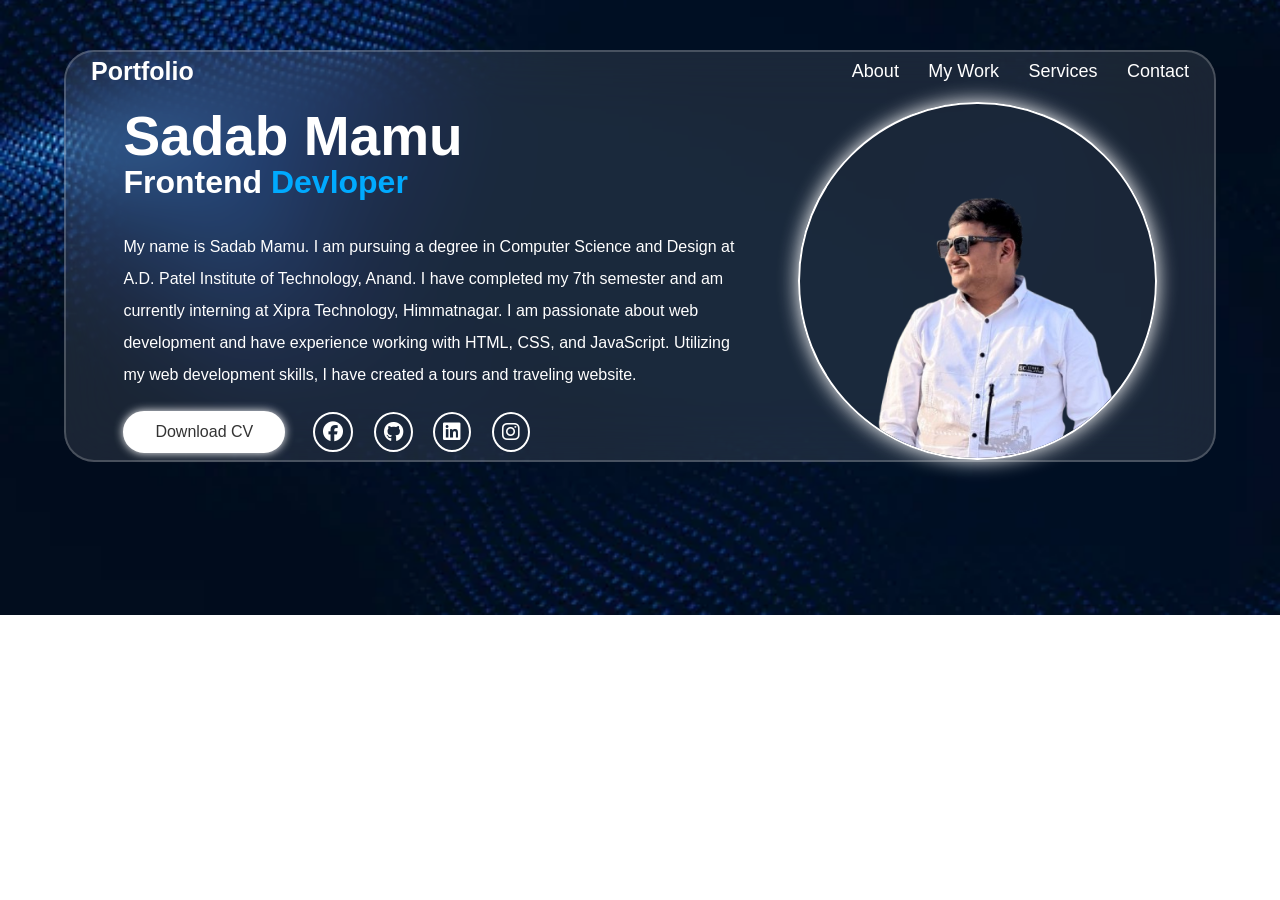
<file: my portfolio/index.html>
<!DOCTYPE html>
<html lang="en">
<head>
    <meta charset="UTF-8">
    <meta name="viewport" content="width=device-width, initial-scale=1.0">
    <link rel="stylesheet" href="https://cdnjs.cloudflare.com/ajax/libs/font-awesome/6.7.2/css/all.min.css" integrity="sha512-Evv84Mr4kqVGRNSgIGL/F/aIDqQb7xQ2vcrdIwxfjThSH8CSR7PBEakCr51Ck+w+/U6swU2Im1vVX0SVk9ABhg==" crossorigin="anonymous" referrerpolicy="no-referrer" />
    <link rel="stylesheet" href="style.css">
    <title>My Portfolio</title>
</head>
<body>
            <div class="container">

                <header class="animated">
                        <a href="portfolio.html" class="logo">Portfolio</a>

                        <nav class="navbar">
                         <a href="about.html">About</a>
                         <a href="portfolio.html">My Work</a>
                         <a href="service.html">Services</a>
                         <a href="contact.html">Contact</a>

                        </nav>
                </header>

                <section class="home animated">
                    <div class="home-detail">
                        <h1>Sadab Mamu</h1>
                        <h2>Frontend <span>Devloper</span></h2>
                        <p>My name is Sadab Mamu. I am pursuing a degree in Computer
                            Science and Design at A.D. Patel Institute of Technology, Anand. I
                            have completed my 7th semester and am currently interning at
                            Xipra Technology, Himmatnagar. I am passionate about web
                            development and have experience working with HTML, CSS, and
                            JavaScript. Utilizing my web development skills, I have created a
                            tours and traveling website.
                            </p>
                            <div class="download-social">
                                <a href="/my portfolio/image/My Resume (1).pdf" class="btn" download="">Download CV</a>
                                <div class="social-icon">
                                    <a href="https://www.facebook.com/sadab.mamu.7" target="_blank"><i class="fa-brands fa-facebook"></i></a>
                                    <a href="https://github.com/Sadab-WebDevloper" target="_blank"><i class="fa-brands fa-github"></i></a>
                                    <a href="https://www.linkedin.com/in/sadab-mamu-a73707338/" target="_blank"><i class="fa-brands fa-linkedin"></i></a>
                                    <a href="https://www.instagram.com/sadab_mamu/?next=%2F&hl=en" target="_blank"><i class="fa-brands fa-instagram"></i></a>

                                </div>
                            </div>
                    </div>
                    <div class="home-img">
                        <div class="img-box">
                            <img src="/my portfolio/image/profile.png" alt="">
                        </div>
                    </div>
                </section>

               

                

            </div>
</body>
</html>
</file>
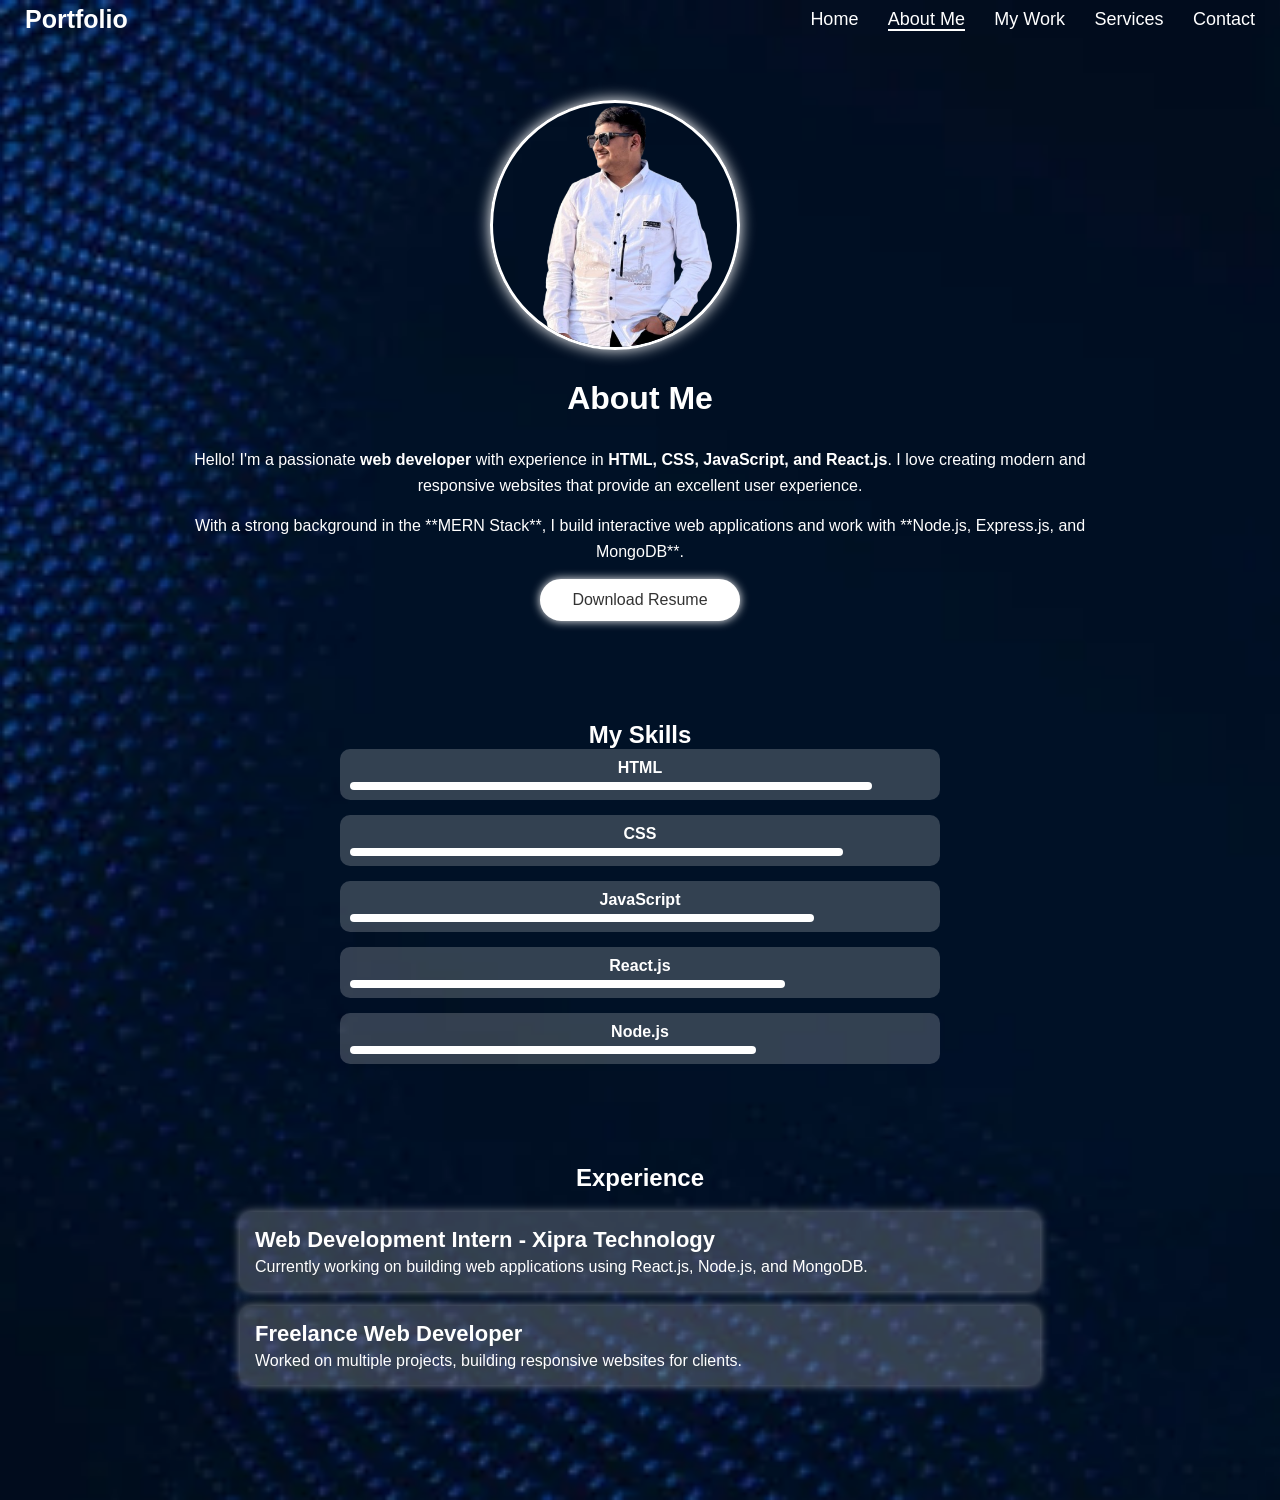
<file: my portfolio/about.html>
<!DOCTYPE html>
<html lang="en">
<head>
    <meta charset="UTF-8">
    <meta name="viewport" content="width=device-width, initial-scale=1.0">
    <title>About Me</title>
    <link rel="stylesheet" href="style.css">
    <link rel="stylesheet" href="https://cdnjs.cloudflare.com/ajax/libs/font-awesome/6.7.2/css/all.min.css" integrity="sha512-Evv84Mr4kqVGRNSgIGL/F/aIDqQb7xQ2vcrdIwxfjThSH8CSR7PBEakCr51Ck+w+/U6swU2Im1vVX0SVk9ABhg==" crossorigin="anonymous" referrerpolicy="no-referrer" />

</head>
<body>
    <header>
        <a href="index.html" class="logo">Portfolio</a>
        <nav class="navbar">
            <a href="index.html">Home</a>
            <a href="about.html" class="active">About Me</a>
            <a href="portfolio.html">My Work</a>
            <a href="service.html">Services</a>
            <a href="contact.html">Contact</a>
        </nav>
    </header>

    <section class="about">
        <div class="about-content">
            <div class="about-img">
                <img src="/my portfolio/image/profile.png" alt="My Photo">
            </div>
            <div class="about-text">
                <h2>About Me</h2>
                <p>Hello! I'm a passionate <strong>web developer</strong> with experience in <strong>HTML, CSS, JavaScript, and React.js</strong>. I love creating modern and responsive websites that provide an excellent user experience.</p>
                <p>With a strong background in the **MERN Stack**, I build interactive web applications and work with **Node.js, Express.js, and MongoDB**.</p>
                <a href="/my portfolio/image/My Resume (1).pdf" download class="btn">Download Resume</a>
            </div>
        </div>
    </section>

    <section class="skills">
        <h2>My Skills</h2>
        <div class="skills-container">
            <div class="skill"><span>HTML</span><div class="progress" style="width: 90%;"></div></div>
            <div class="skill"><span>CSS</span><div class="progress" style="width: 85%;"></div></div>
            <div class="skill"><span>JavaScript</span><div class="progress" style="width: 80%;"></div></div>
            <div class="skill"><span>React.js</span><div class="progress" style="width: 75%;"></div></div>
            <div class="skill"><span>Node.js</span><div class="progress" style="width: 70%;"></div></div>
        </div>
    </section>

    <section class="experience">
        <h2>Experience</h2>
        <div class="timeline">
            <div class="event">
                <h3>Web Development Intern - Xipra Technology</h3>
                <p>Currently working on building web applications using React.js, Node.js, and MongoDB.</p>
            </div>
            <div class="event">
                <h3>Freelance Web Developer</h3>
                <p>Worked on multiple projects, building responsive websites for clients.</p>
            </div>
        </div>
    </section>
</body>
</html>
</file>
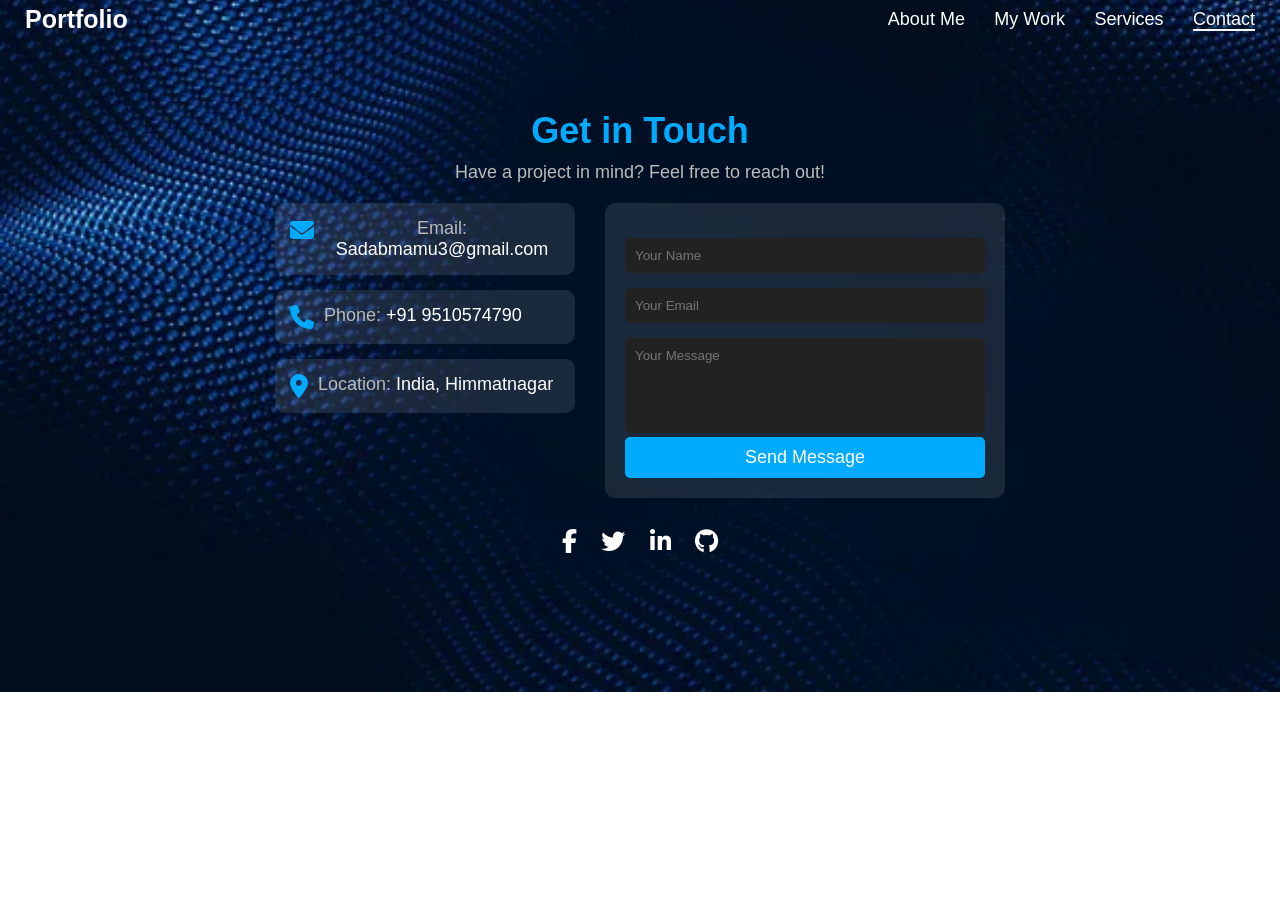
<file: my portfolio/contact.html>
<!DOCTYPE html>
<html lang="en">
<head>
    <meta charset="UTF-8">
    <meta name="viewport" content="width=device-width, initial-scale=1.0">
    <title>Contact</title>
    <link rel="stylesheet" href="style.css">
    <link rel="stylesheet" href="https://cdnjs.cloudflare.com/ajax/libs/font-awesome/6.7.2/css/all.min.css" integrity="sha512-Evv84Mr4kqVGRNSgIGL/F/aIDqQb7xQ2vcrdIwxfjThSH8CSR7PBEakCr51Ck+w+/U6swU2Im1vVX0SVk9ABhg==" crossorigin="anonymous" referrerpolicy="no-referrer" />

</head>
<body>
    <header>
        <a href="index.html" class="logo">Portfolio</a>
        <nav class="navbar">
            <a href="about.html">About Me</a>
            <a href="portfolio.html">My Work</a>
            <a href="service.html">Services</a>
            <a href="contact.html" class="active">Contact</a>
        </nav>
    </header>

    <section class="contact">
        <h2>Get in Touch</h2>
        <p>Have a project in mind? Feel free to reach out!</p>

        <div class="contact-container">
            <div class="contact-info">
                <div class="info-box">
                    <i class="fa-solid fa-envelope"></i>
                    <p>Email: <a href="mailto:your.email@example.com">Sadabmamu3@gmail.com</a></p>
                </div>
                <div class="info-box">
                    <i class="fas fa-phone"></i>
                    <p>Phone: <a href="tel:+1234567890"> +91 9510574790</a></p>
                </div>
                <div class="info-box">
                    <i class="fas fa-map-marker-alt"></i>
                    <p>Location: <a href=""> India, Himmatnagar</a></p>
                </div>
            </div>

            <form class="contact-form">
                <input type="text" name="name" placeholder="Your Name" required>
                <input type="email" name="email" placeholder="Your Email" required>
                <textarea name="message" rows="5" placeholder="Your Message" required></textarea>
                <button type="submit" class="btn1">Send Message</button>
            </form>
        </div>

        <div class="social-links">
            <a href="https://www.facebook.com/sadab.mamu.7" target="_blank"><i class="fab fa-facebook-f"></i></a>
            <a href="https://github.com/Sadab-WebDevloper" target="_blank"><i class="fab fa-twitter"></i></a>
            <a href="https://www.linkedin.com/in/sadab-mamu-a73707338/" target="_blank"><i class="fab fa-linkedin-in"></i></a>
            <a href="https://www.instagram.com/sadab_mamu/?next=%2F&hl=en" target="_blank"><i class="fab fa-github"></i></a>
        </div>
    </section>
</body>
</html>
</file>
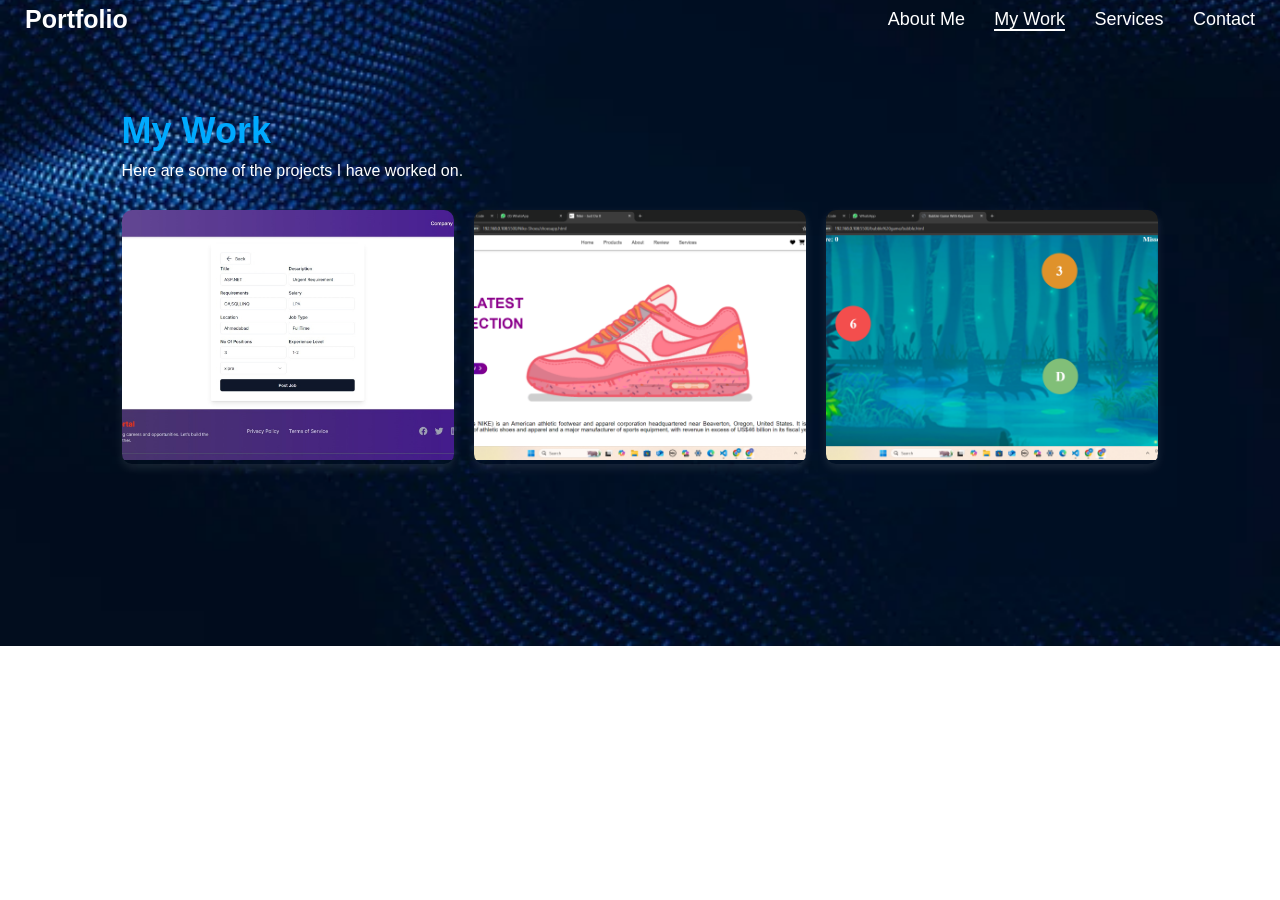
<file: my portfolio/portfolio.html>
<!DOCTYPE html>
<html lang="en">
<head>
    <meta charset="UTF-8">
    <meta name="viewport" content="width=device-width, initial-scale=1.0">
    <title>My Work</title>
    <link rel="stylesheet" href="style.css">
    <link rel="stylesheet" href="https://cdnjs.cloudflare.com/ajax/libs/font-awesome/6.7.2/css/all.min.css" integrity="sha512-Evv84Mr4kqVGRNSgIGL/F/aIDqQb7xQ2vcrdIwxfjThSH8CSR7PBEakCr51Ck+w+/U6swU2Im1vVX0SVk9ABhg==" crossorigin="anonymous" referrerpolicy="no-referrer" />

</head>
<body>
    <header>
        <a href="index.html" class="logo">Portfolio</a>
        <nav class="navbar">
            <a href="about.html">About Me</a>
            <a href="portfolio.html" class="active">My Work</a>
            <a href="service.html">Services</a>
            <a href="contact.html">Contact</a>
        </nav>
    </header>

    <section class="portfolio">
        <h2>My Work</h2>
        <p>Here are some of the projects I have worked on.</p>
        <div class="portfolio-container">
            <div class="portfolio-item">
                <img src="/my portfolio/image/job portal.jpeg" alt="Project 1">
                <div class="overlay">
                    <h3>Job Portal Website</h3>
                    <p>A React-based job portal for employers and job seekers.</p>
                    <a href="#">View Project</a>
                </div>
            </div>

            <div class="portfolio-item">
                <img src="/my portfolio/image/nike.png" alt="Project 2">
                <div class="overlay">
                    <h3>Nike - Shoes Website</h3>
                    <p>Shoes Purchasing Website</p>
                    <a href="http://192.168.0.108:5500/nike-website/index.html">View Project</a>
                </div>
            </div>

            <div class="portfolio-item">
                <img src="/my portfolio/image/bubble.png" alt="Project 3">
                <div class="overlay">
                    <h3>Bubble Game</h3>
                    <p>blast the bubble when you pressed key</p>
                    <a href="http://192.168.0.108:5500/bubble%20game/bubble.html">View Project</a>
                </div>
            </div>
        </div>
    </section>
</body>
</html>
</file>
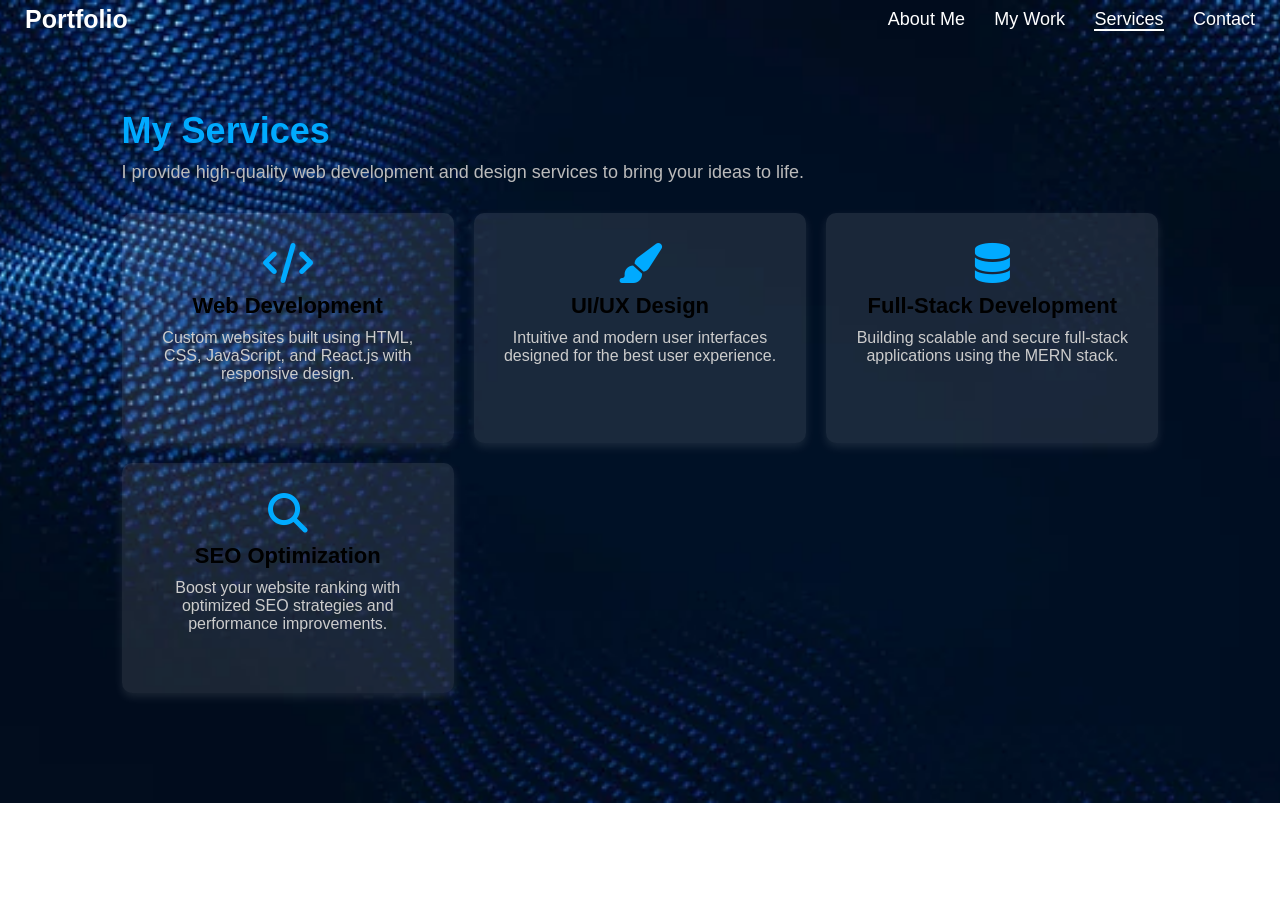
<file: my portfolio/service.html>
<!DOCTYPE html>
<html lang="en">
<head>
    <meta charset="UTF-8">
    <meta name="viewport" content="width=device-width, initial-scale=1.0">
    <title>Services</title>
    <link rel="stylesheet" href="style.css">
    <link rel="stylesheet" href="https://cdnjs.cloudflare.com/ajax/libs/font-awesome/6.7.2/css/all.min.css" integrity="sha512-Evv84Mr4kqVGRNSgIGL/F/aIDqQb7xQ2vcrdIwxfjThSH8CSR7PBEakCr51Ck+w+/U6swU2Im1vVX0SVk9ABhg==" crossorigin="anonymous" referrerpolicy="no-referrer" />

</head>
<body>
    <header>
        <a href="index.html" class="logo">Portfolio</a>
        <nav class="navbar">
            <a href="about.html">About Me</a>
            <a href="portfolio.html">My Work</a>
            <a href="service.html" class="active">Services</a>
            <a href="contact.html">Contact</a>
        </nav>
    </header>

    <section class="services">
        <h2>My Services</h2>
        <p>I provide high-quality web development and design services to bring your ideas to life.</p>

        <div class="services-container">
            <div class="service-card">
                <i class="fa-solid fa-code"></i>
                <h3>Web Development</h3>
                <p>Custom websites built using HTML, CSS, JavaScript, and React.js with responsive design.</p>
            </div>

            <div class="service-card">
                <i class="fas fa-paint-brush"></i>
                <h3>UI/UX Design</h3>
                <p>Intuitive and modern user interfaces designed for the best user experience.</p>
            </div>

            <div class="service-card">
                <i class="fas fa-database"></i>
                <h3>Full-Stack Development</h3>
                <p>Building scalable and secure full-stack applications using the MERN stack.</p>
            </div>

            <div class="service-card">
                <i class="fas fa-search"></i>
                <h3>SEO Optimization</h3>
                <p>Boost your website ranking with optimized SEO strategies and performance improvements.</p>
            </div>
        </div>
    </section>
</body>
</html>
</file>
<file: my portfolio/style.css>
*{
    padding: 0;
    font-family: "Poppins", sans-serif;
    margin: 0;
    box-sizing: border-box;
}
body{

    background: url(bg.jpg) no-repeat center /cover;
    padding: 50px 5%;
}
.container{

    position: relative;
    background-color:rgba(255, 255, 255,.1);
    border: 2px solid rgba(255, 255, 255, .2);
    border-radius: 30px;
    backdrop-filter: blur(30px);
    transform: scale(0);
    animation: zoom-in 1s ease forwards;
}
@keyframes zoom-in {
    100%{
        transform: scale(1);
    }
}
header{

    position: fixed;
    top: 0;
    left: 0;
    width: 100%;
    padding: 5px 25px;
    justify-content: space-between;
    display: flex;
    align-items: center;
    z-index: 100;
}

.animated{

    transform: translateY(30px);
    opacity: 0;
    animation: slide-in 1s ease forwards;
    animation-delay: 1s;
}
@keyframes slide-in{

    100%{
        transform: translateY(0);
        opacity: 1;
    }
}
.logo{

    font-size: 25px;
    color: white;
    text-decoration: none;
    font-weight: 600;
}
.navbar a{

    font-size: 18px;
    color: white;
    text-decoration: none;
    font-weight: 500;
    margin-left: 25px;
    border-bottom: 2px solid transparent;
    transition: .5s;

}
.navbar a:hover,.navbar a.active{

    border-color: #fff;
}
.home{

    display: flex;
    align-items: center;
    height: 100%;
    gap: 50px;   
    padding: 50px 5% 0;
    color: #fff;
    animation-delay: 1.5s;
}
.home-detail h1{

    font-size: 55px;
    line-height: 1;
}
.home-detail h2{

    font-size: 32px;
    margin-bottom: 30px;
    
}
.home-detail h2 span{

    color: #00aaff;
}
.home-detail p{

    margin: 10px 0 20px;
    line-height: 2;
    
}
.home-detail .download-social{

    display: flex;
    align-items: center;
}
.btn{

    display: inline-block;
    padding: 10px 30px;
    background: #fff;
    border:  2px solid #fff;
    border-radius: 40px;
    box-shadow: 0 0 10px #fff;
    color: #333;
    text-decoration: none;
    font-weight: 500;
}
.btn:hover{

    background: transparent;
    box-shadow: none;
    color: #fff;
}
.home-detail .social-icon{

    margin-left: 20px;
}
.home-detail .social-icon a{

    display: inline-flex;
    padding: 8px;
    border: 2px solid #fff;
    border-radius: 50%;   
    font-size: 20px;
    color: #fff;
    text-decoration: none;
    margin: 0 8px;
    transition: .5s;
}
.home-detail .social-icon a:hover{

    background: #fff;
    box-shadow: 0 0 10px #fff;
    color: #333;
}
.home-img .img-box{

    position: relative;
    width: 28vw;
    height: 28vw;
    border: 2px solid #fff;
    border-radius: 50%;
    box-shadow: 0 0 20px #fff;
    overflow: hidden;
}
.home-img .img-box img{

    position: absolute;
    top: 30px;
    display: block;
    width: 100%;
    object-fit: cover;
}
/* About Page Styling */
.about {
    display: flex;
    align-items: center;
    justify-content: center;
    flex-direction: column;
    text-align: center;
    padding: 50px 5%;
    color: #fff;
}

.about-content {
    /* display: flex; */
    align-items: center;
    gap: 50px;
    max-width: 900px;
}

.about-img {
    width: 250px;
    height: 250px;
    border-radius: 50%;
    overflow: hidden;
    border: 3px solid #fff;
    box-shadow: 0 0 15px #fff;
    /* display: flex; */
    align-items: center;
    justify-content: center;
    margin-left: 300px;
}

.about-img img {
    width: 100%;
    height: 100%;
    object-fit: cover;
    
}

.about-text h2 {
    font-size: 32px;
    margin-bottom: 10px;
    margin: 30px;
}

.about-text p {
    margin-bottom: 15px;
    line-height: 1.6;
}

.skills {
    text-align: center;
    padding: 50px 5%;
    color: #fff;
}

.skills-container {
    display: flex;
    flex-direction: column;
    gap: 15px;
    max-width: 600px;
    margin: auto;
}

.skill {
    background: rgba(255, 255, 255, 0.2);
    padding: 10px;
    border-radius: 10px;
    position: relative;
    overflow: hidden;
}

.skill span {
    display: block;
    font-weight: 600;
    margin-bottom: 5px;
}

.progress {
    height: 8px;
    background: #fff;
    border-radius: 10px;
}

.experience {
    text-align: center;
    padding: 50px 5%;
    color: #fff;
}

.timeline {
    max-width: 800px;
    margin: auto;
    text-align: left;
    margin-top: 20px;
}

.event {
    background: rgba(255, 255, 255, 0.2);
    padding: 15px;
    margin-bottom: 15px;
    border-radius: 10px;
    box-shadow: 0 0 10px rgba(255, 255, 255, 0.5);
}

.event h3 {
    font-size: 22px;
    margin-bottom: 5px;
}

.btn {
    display: inline-block;
    padding: 10px 30px;
    background: #fff;
    border-radius: 40px;
    color: #333;
    text-decoration: none;
    font-weight: 500;
    transition: 0.3s;
}

.btn:hover {
    background: transparent;
    color: #fff;
    border: 2px solid #fff;
}

/* Portfolio Section */
.portfolio {
    padding: 60px 5%;
}

.portfolio h2 {
    font-size: 36px;
    margin-bottom: 10px;
    color: #00aaff;
}
.portfolio p{

    color: white;
}

.portfolio-container {
    display: grid;
    grid-template-columns: repeat(auto-fit, minmax(300px, 1fr));
    gap: 20px;
    margin-top: 30px;
}

.portfolio-item {
    position: relative;
    overflow: hidden;
    border-radius: 10px;
    box-shadow: 0px 4px 10px rgba(255, 255, 255, 0.1);
}

.portfolio-item img {
    width: 100%;
    height: 250px;
    object-fit: cover;
    transition: transform 0.3s ease;
}

.portfolio-item:hover img {
    transform: scale(1.1);
}

.overlay {
    position: absolute;
    bottom: 0;
    left: 0;
    width: 100%;
    height: 100%;
    background: rgba(0, 170, 255, 0.8);
    display: flex;
    flex-direction: column;
    justify-content: center;
    align-items: center;
    opacity: 0;
    transition: 0.3s;
}

.portfolio-item:hover .overlay {
    opacity: 1;
}

.overlay h3 {
    font-size: 22px;
    margin-bottom: 10px;
    color: #fff;
}

.overlay p {
    font-size: 16px;
    margin-bottom: 15px;
    color: #fff;
    padding: 0 15px;
}

.overlay a {
    display: inline-block;
    padding: 8px 20px;
    background: #fff;
    color: #222;
    font-weight: bold;
    text-decoration: none;
    border-radius: 5px;
    transition: 0.3s;
}

.overlay a:hover {
    background: #00aaff;
    color: #fff;
}

/* --service-- */

.services{

padding: 60px 5%;
}
.services h2{

    color:#00aaff;
    font-size: 36px;
    margin-bottom: 10px;
}
.services p{

    color: #bbb;
    font-size: 18px;
    margin-bottom: 30px;
}
.services-container{

    display: grid;
    gap: 20px;
    margin-top: 20px;
    grid-template-columns: repeat(auto-fit, minmax(250px, 1fr));
}
.service-card{

    background: rgba(255, 255, 255, 0.1);
    padding: 30px;
    border-radius: 10px;
    text-align: center;
    transition: 0.3s;
    box-shadow: 0px 4px 10px rgba(255, 255, 255, 0.1);
    cursor: pointer;

}
.service-card i {

    font-size: 40px;
    margin-bottom: 10px;
    color: #00aaff;
}
.service-card h3{

    font-size: 22px;
    margin-bottom: 10px;
}
.service-card p{
font-size: 16px;
color: #ccc;
}
.service-card:hover{

    background: #00aaff;
    color: #fff;
    transform: scale(1.05);
}
.service-card:hover i{
color: #fff;
}

/* --contact--- */

.contact{

    text-align: center;
    color: #fff;
    padding: 60px 5%;
}
.contact h2{

    font-size: 36px;
    margin-bottom: 10px;
    color: #00aaff;
}
.contact p{

    font-size: 18px;
    margin-bottom: 10px;
    color: #bbb;
}
.contact-container{

    display: flex;
    flex-wrap: wrap;
    justify-content: center;
    gap: 30px;
    margin-top: 20px;
}
.contact-info{

    display: flex;
    flex-direction: column;
    gap: 15px;
    max-width: 300px;
}
.info-box{

    display: flex;
    text-align: center;
    gap: 10px;
    background: rgba(255, 255, 255, 0.1);
    border-radius: 10px;
    padding: 15px;
}
.info-box i{
    font-size: 24px;
    color: #00aaff;
}
.info-box p{

    margin: 0;
}
.info-box a{

    color: #fff;
    text-decoration: none;
}
.info-box a:hover{

    color: #00aaff;
}
.contact-form{

    background: rgba(255, 255, 255, 0.1);
    padding: 20px;
    border-radius: 10px;
    max-width: 400px;
    width: 100%;
}
.contact-form input,.contact-form textarea{

    width: 100%;
    padding: 10px;
    margin-top: 15px;
    border: none;
    border-radius: 5px;
    background: #222;
    color: white;
}
.contact-form textarea{
        resize: none;
}
.contact-form .btn1{
    width: 100%;
    padding: 10px;
    background: #00aaff;
    border: none;
    color: #fff;
    font-size: 18px;
    border-radius: 5px;
    cursor: pointer;
    transition: 0.3s;
}
.contact-form .btn1:hover{

    background: #0088cc;
}

.social-links{

    margin-top: 30px;
}
.social-links a{

    display: inline-block;
    font-size: 24px;
    color: #fff;
    margin: 0 10px;
    transition: 0.3s;
}
.social-links a:hover{

    color: #00aaff;
}
</file>
